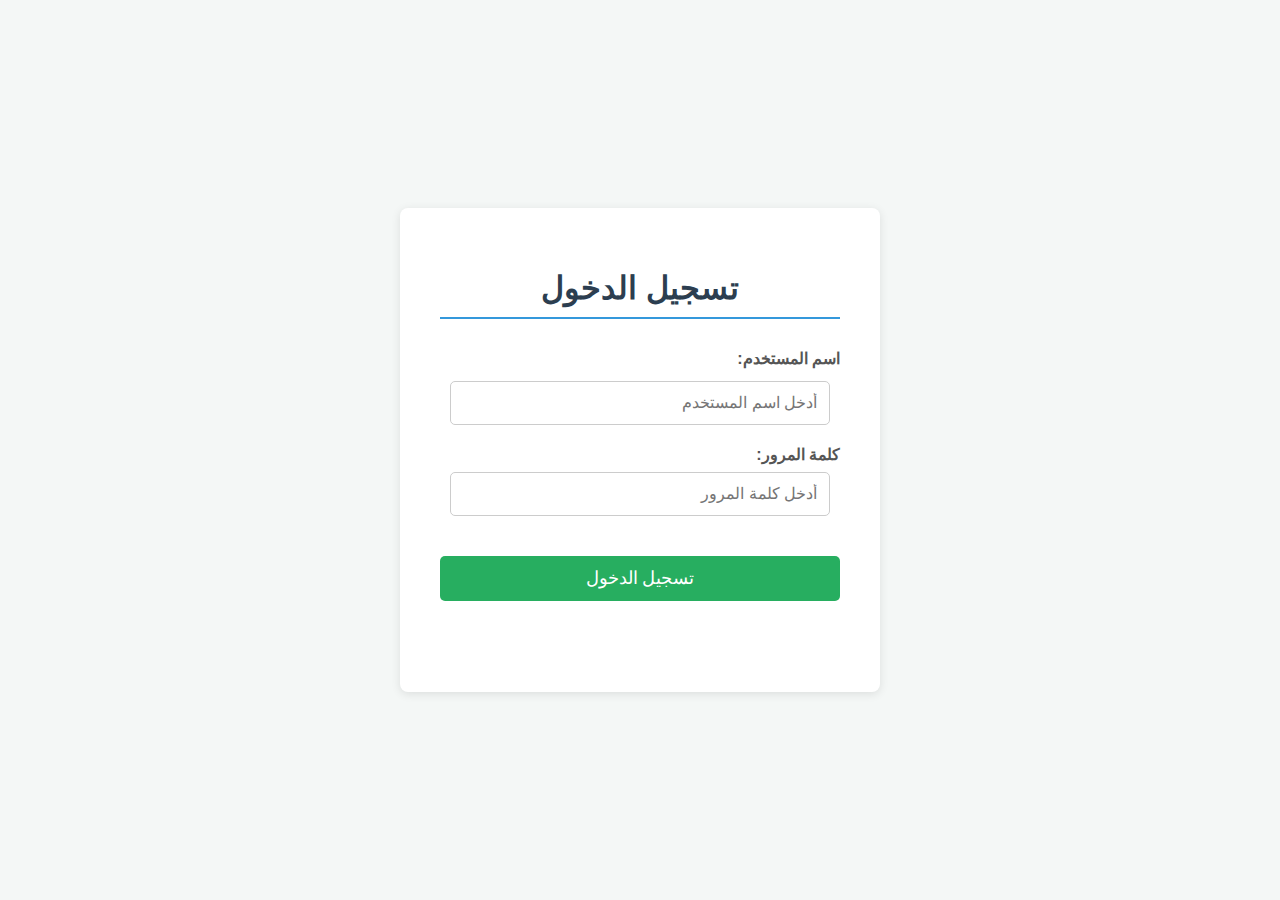
<file: index.html>
<!DOCTYPE html>
<html lang="ar">
<head>
    <meta charset="UTF-8">
    <meta name="viewport" content="width=device-width, initial-scale=1.0">
    <title id="page-title">Dakran >> Order </title> 
     <link rel="stylesheet" href="style.css">
     <style>
       
        .user-info {
            text-align: left; 
            margin-bottom: 10px;
            color: #555;
            font-weight: bold;
            display: flex;
            justify-content: space-between;
            align-items: center;
            flex-wrap: wrap; 
        }
        .logout-button {
            background-color: #e74c3c;
            color: white;
            border: none;
            padding: 8px 15px;
            border-radius: 5px;
            cursor: pointer;
            font-size: 0.9em;
            transition: background-color 0.3s ease;
            margin-right: 10px;
        }
        .logout-button:hover {
            background-color: #c0392b;
        }
    
        #customer-name {
            width: calc(100% - 20px); 
            padding: 10px;
            margin-top: 5px;
            border: 1px solid #ccc;
            border-radius: 4px;
            font-size: 1em;
            box-sizing: border-box;
        }
    </style>
    </head>
    
<body>
    <div class="container">
        <div class="user-info">
            مرحباً بك، <span id="display-username"></span> (الاسم: <span id="display-shopname"></span>)
            <button id="logout-button" class="logout-button">تسجيل الخروج</button>
        </div>
        <h1 id="site-title">DaKraN...</h1>
        <p id="welcome-message">...</p>

        <h2>منتجاتنا:</h2>

        <div class="controls">
            <input type="text" id="search-input" placeholder="ابحث عن منتج..." onkeyup="filterProducts()">
            <select id="category-filter" onchange="filterProducts()">
                <option value="">جميع الفئات</option>
            </select>
        </div>

        <div id="product-list" class="product-list">
            <p class="loading">جارٍ تحميل المنتجات...</p>
        </div>

        <hr>

        <h2>تقديم طلب جديد</h2>
        <label for="customer-name">طلبية واردة بإسم :</label><br>
        <input type="text" id="customer-name" readonly><br><br> 

        <label for="notes">ملاحظات إضافية على الطلب (الاحسن تتعبى):</label><br>
        <textarea id="notes" rows="4" placeholder="مثلا العنوان و الاسم و الشغلات هاي , اكتب هنا أي ملاحظات خاصة بالطلب أو التسليم"></textarea><br><br>

        <button onclick="submitOrder()">إرسال الطلب</button>
        <p id="response-message" class="message"></p>
    </div>

    <script src="script.js"></script> 
</body>
</html>
</file>
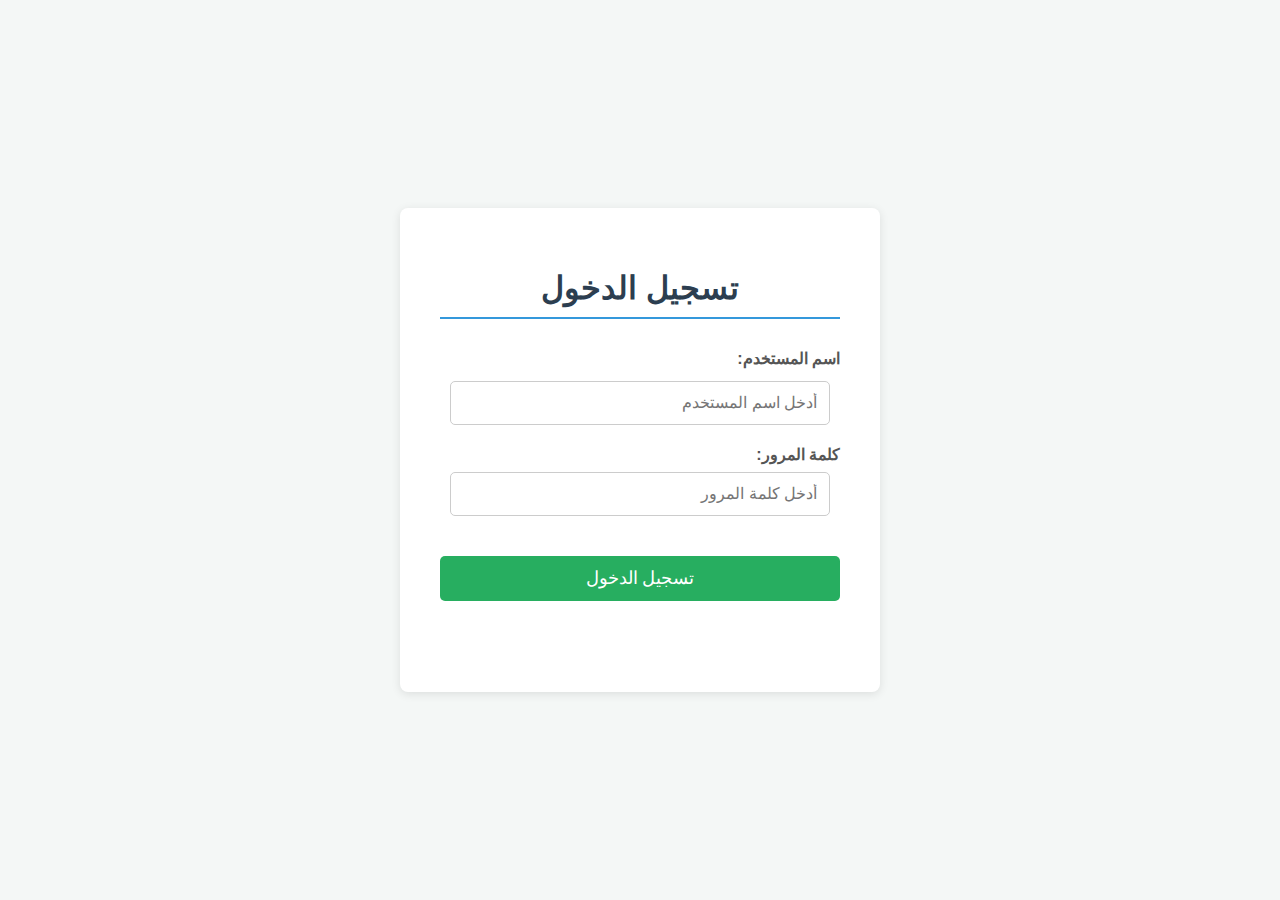
<file: login.html>
<!DOCTYPE html>
<html lang="ar">
<head>
    <meta charset="UTF-8">
    <meta name="viewport" content="width=device-width, initial-scale=1.0">
    <title>تسجيل الدخول</title>
    <link rel="stylesheet" href="style.css"> <style>
        body {
            display: flex;
            justify-content: center;
            align-items: center;
            min-height: 100vh;
            background-color: #f4f7f6;
            margin: 0;
        }
        .login-container {
            background-color: #fff;
            padding: 40px;
            border-radius: 8px;
            box-shadow: 0 2px 10px rgba(0, 0, 0, 0.1);
            text-align: center;
            max-width: 400px;
            width: 90%;
        }
        .login-container h1 {
            color: #2c3e50;
            border-bottom: 2px solid #3498db;
            padding-bottom: 10px;
            margin-bottom: 30px;
        }
        .login-container label {
            display: block;
            text-align: right;
            margin-bottom: 8px;
            font-weight: bold;
            color: #555;
        }
        .login-container input[type="text"],
        .login-container input[type="password"] {
            width: calc(100% - 20px);
            padding: 12px;
            margin-bottom: 20px;
            border: 1px solid #ccc;
            border-radius: 5px;
            font-size: 1em;
            box-sizing: border-box;
        }
        .login-container button {
            width: 100%;
            padding: 12px;
            background-color: #27ae60;
            color: white;
            border: none;
            border-radius: 5px;
            font-size: 1.1em;
            cursor: pointer;
            transition: background-color 0.3s ease;
        }
        .login-container button:hover {
            background-color: #229954;
        }
        .login-container .message {
            margin-top: 15px;
            padding: 10px;
            border-radius: 5px;
            font-weight: bold;
            text-align: center;
        }
        .login-container .message.error {
            background-color: #f8d7da;
            color: #721c24;
            border: 1px solid #f5c6cb;
        }
    </style>
</head>
<body>
    <div class="login-container">
        <h1>تسجيل الدخول</h1>
        <label for="username">اسم المستخدم:</label>
        <input type="text" id="username" placeholder="أدخل اسم المستخدم" required>

        <label for="password">كلمة المرور:</label>
        <input type="password" id="password" placeholder="أدخل كلمة المرور" required>

        <button id="login-button">تسجيل الدخول</button>
        <p id="login-message" class="message"></p>
    </div>

    <script>
        // *****
        const WEB_APP_URL = 'https://script.google.com/macros/s/AKfycbx1-IelSsYxZMZDQuJWGcBVwVUS23n5mdtjGtR5yRhWofNav7qdfu1zSU6v8yJLIouh3g/exec'; 
        // *****

        const loginButton = document.getElementById('login-button');
        const usernameInput = document.getElementById('username');
        const passwordInput = document.getElementById('password');
        const loginMessage = document.getElementById('login-message');

        loginButton.addEventListener('click', async () => {
            const username = usernameInput.value.trim();
            const password = passwordInput.value.trim();

            if (!username || !password) {
                loginMessage.textContent = 'الرجاء إدخال اسم المستخدم وكلمة المرور.';
                loginMessage.classList.add('error');
                return;
            }

            loginMessage.textContent = 'جارٍ تسجيل الدخول...';
            loginMessage.classList.remove('error'); 

            const params = new URLSearchParams();
            params.append('action', 'login'); 
            params.append('username', username);
            params.append('password', password);

            try {
               
                const response = await fetch(`${WEB_APP_URL}?${params.toString()}`, {
                    method: 'GET'
                });

                if (!response.ok) {
                    throw new Error('فشل الاتصال: ' + response.statusText);
                }

                const result = await response.json();

                if (result.success) {
                    localStorage.setItem('loggedInUser', JSON.stringify({
                        username: result.username,
                        shopName: result.shopName,
                        customerId: result.customerId 
                    }));
                    window.location.href = 'index.html'; 
                } else {
                    loginMessage.textContent = result.message || 'خطأ في اسم المستخدم أو كلمة المرور.';
                    loginMessage.classList.add('error');
                }
            } catch (error) {
                console.error("خطأ في تسجيل الدخول:", error);
                loginMessage.textContent = 'حدث خطأ في الاتصال بالخادم. الرجاء المحاولة لاحقاً.';
                loginMessage.classList.add('error');
            }
        });
    </script>
</body>
</html>
</file>
<file: style.css>
body {
            font-family: 'Segoe UI', Tahoma, Geneva, Verdana, sans-serif;
            margin: 20px;
            direction: rtl; 
            text-align: right;
            background-color: #f4f7f6;
            color: #333;
        }
        .container {
            max-width: 900px;
            margin: 20px auto;
            padding: 20px;
            background-color: #fff;
            border-radius: 8px;
            box-shadow: 0 2px 10px rgba(0, 0, 0, 0.1);
        }
        h1 {
            color: #2c3e50;
            border-bottom: 2px solid #3498db;
            padding-bottom: 10px;
            margin-bottom: 20px;
        }
        h2 {
            color: #34495e;
            margin-top: 30px;
            margin-bottom: 15px;
        }
        .product-list {
            display: grid;
            grid-template-columns: repeat(auto-fit, minmax(250px, 1fr));
            gap: 20px;
        }
        .product-item {
            border: 1px solid #e0e0e0;
            padding: 15px;
            border-radius: 8px;
            background-color: #fdfdfd;
            box-shadow: 0 1px 5px rgba(0, 0, 0, 0.05);
            display: flex;
            flex-direction: column;
            align-items: flex-end; 
        }
        .product-item h3 { 
            margin-top: 0;
            color: #34495e;
            font-size: 1.2em;
        }
        .product-item img {
            max-width: 150px;
            height: auto;
            border-radius: 5px;
            margin-bottom: 10px;
            object-fit: cover;
        }
        .product-item p {
            color: #555;
            font-size: 0.9em;
            margin-bottom: 5px;
            text-align: right;
        }
        .product-item .price {
            font-weight: bold;
            color: #27ae60;
            font-size: 1.1em;
            margin-bottom: 10px;
        }
        .product-item label {
            display: block;
            margin-top: 10px;
            margin-bottom: 5px;
            font-weight: bold;
            text-align: right;
        }
        input[type="number"] {
            width: 80px;
            padding: 8px;
            border: 1px solid #ccc;
            border-radius: 4px;
            text-align: center;
            font-size: 1em;
        }
        textarea, input[type="text"] {
            width: calc(100% - 20px);
            padding: 10px;
            margin-top: 5px;
            border: 1px solid #ccc;
            border-radius: 4px;
            font-size: 1em;
            box-sizing: border-box; 
        }
        button {
            padding: 12px 25px;
            background-color: #3498db;
            color: white;
            border: none;
            border-radius: 6px;
            cursor: pointer;
            font-size: 1.1em;
            margin-top: 20px;
            transition: background-color 0.3s ease;
        }
        button:hover {
            background-color: #2980b9;
        }
        .message {
            margin-top: 15px;
            padding: 10px;
            border-radius: 5px;
            font-weight: bold;
            text-align: center;
        }
        .message.success {
            background-color: #d4edda;
            color: #155724;
            border: 1px solid #c3e6cb;
        }
        .message.error {
            background-color: #f8d7da;
            color: #721c24;
            border: 1px solid #f5c6cb;
        }
        .loading {
            text-align: center;
            font-size: 1.2em;
            margin-top: 50px;
            color: #7f8c8d;
            grid-column: 1 / -1; 
        }
</file>
